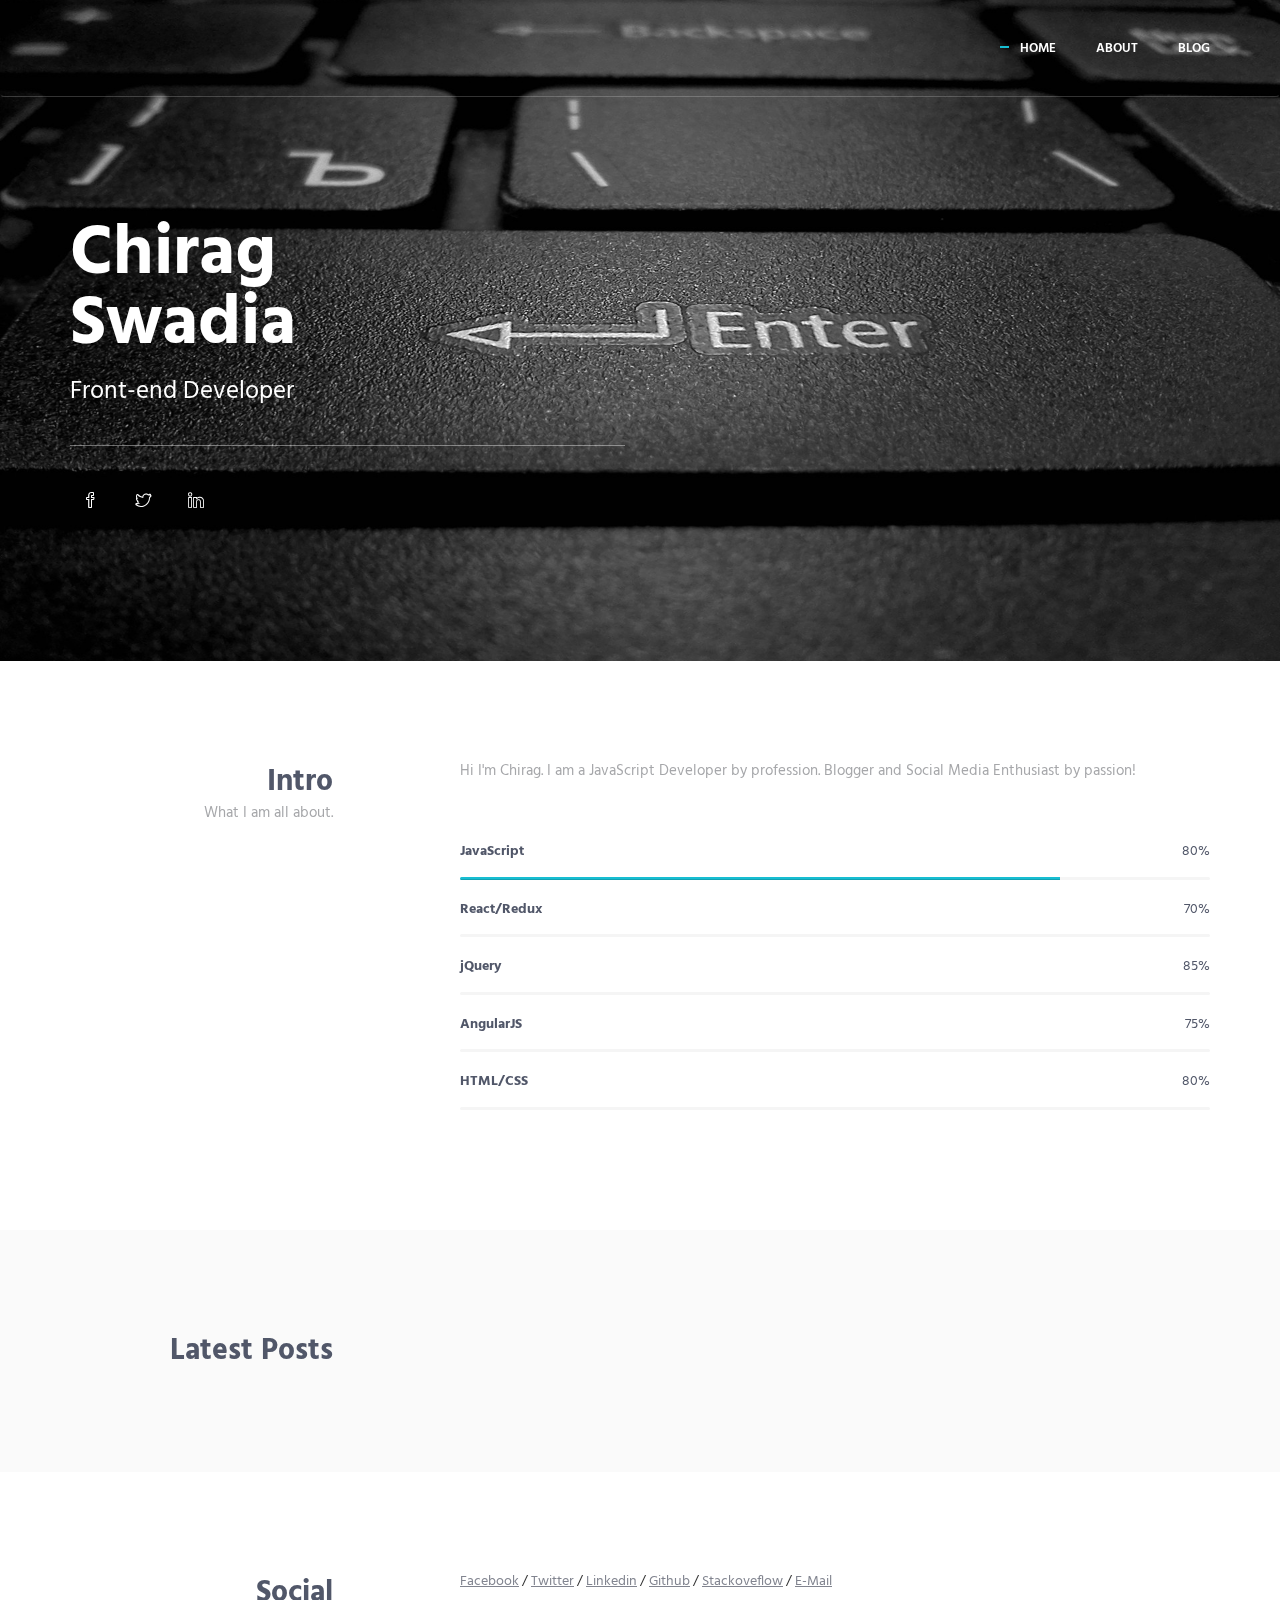
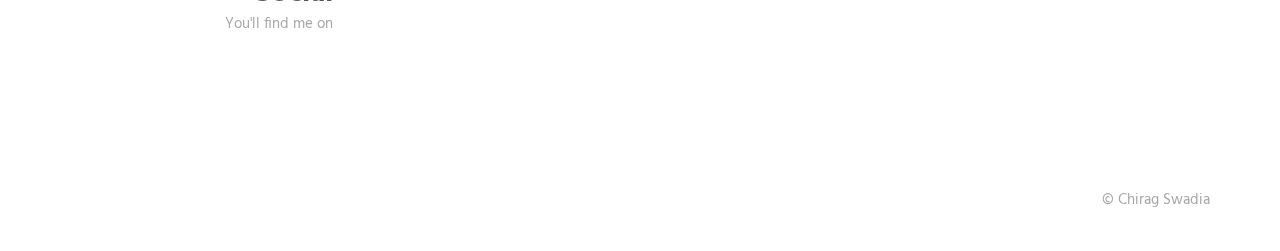
<file: index.html>
<!DOCTYPE html>
<!-- ==============================
    Project:        Metronic "Aircv" Frontend Freebie - Responsive HTML Template Based On Twitter Bootstrap 3.3.4
    Version:        1.0
    Author:         KeenThemes
    Primary use:    Corporate, Business Themes.
    Email:          support@keenthemes.com
    Follow:         http://www.twitter.com/keenthemes
    Like:           http://www.facebook.com/keenthemes
    Website:        http://www.keenthemes.com
    Premium:        Premium Metronic Admin Theme: http://themeforest.net/item/metronic-responsive-admin-dashboard-template/4021469?ref=keenthemes
================================== -->
<html lang="en" class="no-js">
    <!-- BEGIN HEAD -->
    <head>
        <meta charset="utf-8"/>
        <title>Chirag Swadia</title>
        <meta http-equiv="X-UA-Compatible" content="IE=edge">
        <meta content="width=device-width, initial-scale=1" name="viewport"/>
        <meta content="" name="description"/>
        <meta content="" name="author"/>

        <!-- GLOBAL MANDATORY STYLES -->
        <link href="http://fonts.googleapis.com/css?family=Hind:300,400,500,600,700" rel="stylesheet" type="text/css">
        <link href="vendor/simple-line-icons/css/simple-line-icons.css" rel="stylesheet" type="text/css"/>
        <link href="vendor/bootstrap/css/bootstrap.min.css" rel="stylesheet" type="text/css"/>

        <!-- PAGE LEVEL PLUGIN STYLES -->
        <link href="css/animate.css" rel="stylesheet">

        <!-- THEME STYLES -->
        <link href="css/layout.min.css" rel="stylesheet" type="text/css"/>

        <!-- Favicon -->
        <link rel="shortcut icon" href="favicon.ico"/>
    </head>
    <!-- END HEAD -->

    <!-- BODY -->
    <body id="body" data-spy="scroll" data-target=".header">

        <!--========== HEADER ==========-->
        <header class="header navbar-fixed-top">
            <!-- Navbar -->
            <nav class="navbar" role="navigation">
                <div class="container">
                    <!-- Brand and toggle get grouped for better mobile display -->
                    <div class="menu-container js_nav-item">
                        <button type="button" class="navbar-toggle" data-toggle="collapse" data-target=".nav-collapse">
                            <span class="sr-only">Toggle navigation</span>
                            <span class="toggle-icon"></span>
                        </button>

                        <!-- Logo -->
                        <div class="logo">
                            <a class="logo-wrap" href="#body">
                                
                            </a>
                        </div>
                        <!-- End Logo -->
                    </div>

                    <!-- Collect the nav links, forms, and other content for toggling -->
                    <div class="collapse navbar-collapse nav-collapse">
                        <div class="menu-container">
                            <ul class="nav navbar-nav navbar-nav-right">
                                <li class="js_nav-item nav-item"><a class="nav-item-child nav-item-hover" href="#body">Home</a></li>
                                <li class="js_nav-item nav-item"><a class="nav-item-child nav-item-hover" href="#about">About</a></li>
                                <li class="js_nav-item nav-item"><a class="nav-item-child nav-item-hover" href="http://medium.com/@chiragswadia" target="_blank">Blog</a></li>
                            </ul>
                        </div>
                    </div>
                    <!-- End Navbar Collapse -->
                </div>
            </nav>
            <!-- Navbar -->
        </header>
        <!--========== END HEADER ==========-->

        <!--========== SLIDER ==========-->
        <div class="promo-block parallax-window" data-parallax="scroll" data-image-src="img/1920x1080/background.jpg">
            <div class="container">
                <div class="row">
                    <div class="col-sm-6">
                        <div class="promo-block-divider">
                            <h1 class="promo-block-title">Chirag <br/> Swadia</h1>
                            <p class="promo-block-text">Front-end Developer</p>
                        </div>
                        <ul class="list-inline">
                            <li><a target="_blank" href="https://facebook.com/chiragswadia" class="social-icons"><i class="icon-social-facebook"></i></a></li>
                            <li><a target="_blank" href="https://twitter.com/chiragswadia" class="social-icons"><i class="icon-social-twitter"></i></a></li>
                            <li><a target="_blank" href="https://in.linkedin.com/in/chiragswadia" class="social-icons"><i class="icon-social-linkedin"></i></a></li>
                        </ul>
                    </div>
                </div>
                <!--// end row -->
            </div>
        </div>
        <!--========== SLIDER ==========-->

        <!--========== PAGE LAYOUT ==========-->
        <!-- About -->
        <div id="about">
            <div class="container content-lg">
                <div class="row">
                    <div class="col-sm-3 sm-margin-b-30">
                        <div class="text-right sm-text-left">
                            <h2 class="margin-b-0">Intro</h2>
                            <p>What I am all about.</p>
                        </div>
                    </div>
                    <div class="col-sm-8 col-sm-offset-1">
                        <div class="margin-b-60">
                            <p>Hi I'm Chirag. I am a JavaScript Developer by profession. Blogger and Social Media Enthusiast by passion!</p>
                        </div>

                        <!-- Progress Box -->
                        <div class="progress-box">
                            <h5>JavaScript <span class="color-heading pull-right">80%</span></h5>
                            <div class="progress">
                                <div class="progress-bar bg-color-base" role="progressbar" data-width="80"></div>
                            </div>
                        </div>
                        <div class="progress-box">
                            <h5>React/Redux <span class="color-heading pull-right">70%</span></h5>
                            <div class="progress">
                                <div class="progress-bar bg-color-base" role="progressbar" data-width="70"></div>
                            </div>
                        </div>
                        <div class="progress-box">
                            <h5>jQuery <span class="color-heading pull-right">85%</span></h5>
                            <div class="progress">
                                <div class="progress-bar bg-color-base" role="progressbar" data-width="85"></div>
                            </div>
                        </div>
                        <div class="progress-box">
                            <h5>AngularJS <span class="color-heading pull-right">75%</span></h5>
                            <div class="progress">
                                <div class="progress-bar bg-color-base" role="progressbar" data-width="75"></div>
                            </div>
                        </div>
                        <div class="progress-box">
                            <h5>HTML/CSS <span class="color-heading pull-right">80%</span></h5>
                            <div class="progress">
                                <div class="progress-bar bg-color-base" role="progressbar" data-width="80"></div>
                            </div>
                        </div>
                        <!-- End Progress Box -->
                    </div>
                </div>
                <!--// end row -->
            </div>
        </div>
        <!-- End About -->

        <!-- Experience -->
        <div id="blogposts">
            <div class="bg-color-sky-light" data-auto-height="true">
                <div class="container content-lg">
                    <div class="row">
                        <div class="col-sm-3 sm-margin-b-30">
                            <div class="text-right sm-text-left">
                                <h2 class="margin-b-0">Latest Posts</h2>
                            </div>
                        </div>
                        <div id="blogposts_container" class="col-sm-8 col-sm-offset-1">
                            <!-- This will be populated by Javascript -->
                        </div>
                    </div>
                    <!--// end row -->
                </div>
            </div>
        </div>
        <!-- End Experience -->
        
         <div id="sociallinks">
            <div class="container content-lg">
                <div class="row">
                    <div class="col-sm-3 sm-margin-b-30">
                        <div class="text-right sm-text-left">
                            <h2 class="margin-b-0">Social</h2>
                            <p>You'll find me on</p>
                        </div>
                    </div>
                    <div class="col-sm-8 col-sm-offset-1">
                        <a class="underline" target="_blank" href="http://facebook.com/chiragswadia">Facebook</a> /
                        <a class="underline" target="_blank" href="http://twitter.com/chiragswadia">Twitter</a> /
                        <a class="underline" target="_blank" href="http://in.linkedin.com/in/chiragswadia">Linkedin</a> /
                        <a class="underline" target="_blank" href="http://github.com/chiragswadia">Github</a> /
                        <a class="underline" target="_blank" href="https://stackoverflow.com/users/1253103/chirag-swadia?tab=profile">Stackoveflow</a> /
                        <a class="underline" target="_blank" href="mailto:chirag.swadia@gmail.com">E-Mail</a>
                    </div>
                </div>
                <!--// end row -->
            </div>
        </div>
    
        <!--========== END PAGE LAYOUT ==========-->

        <!--========== FOOTER ==========-->
        <footer class="footer">
            <div class="content container">
                <div class="row">
                    <div class="col-xs-6">
                    </div>
                    <div class="col-xs-6 text-right sm-text-left">
                        <p class="margin-b-0">&copy; Chirag Swadia</p>
                    </div>
                </div>
                <!--// end row -->
            </div>
        </footer>
        <!--========== END FOOTER ==========-->

        <!-- Back To Top -->
        <a href="javascript:void(0);" class="js-back-to-top back-to-top">Top</a>

        <!-- JAVASCRIPTS(Load javascripts at bottom, this will reduce page load time) -->
        <!-- CORE PLUGINS -->
        <script src="vendor/jquery.min.js" type="text/javascript"></script>
        <script src="vendor/jquery-migrate.min.js" type="text/javascript"></script>
        <script src="vendor/bootstrap/js/bootstrap.min.js" type="text/javascript"></script>

        <!-- PAGE LEVEL PLUGINS -->
        <script src="vendor/jquery.easing.js" type="text/javascript"></script>
        <script src="vendor/jquery.back-to-top.js" type="text/javascript"></script>
        <script src="vendor/jquery.smooth-scroll.js" type="text/javascript"></script>
        <script src="vendor/jquery.wow.min.js" type="text/javascript"></script>
        <script src="vendor/jquery.parallax.min.js" type="text/javascript"></script>
        <script src="vendor/jquery.appear.js" type="text/javascript"></script>
        <script src="vendor/masonry/jquery.masonry.pkgd.min.js" type="text/javascript"></script>
        <script src="vendor/masonry/imagesloaded.pkgd.min.js" type="text/javascript"></script>

        <!-- PAGE LEVEL SCRIPTS -->
        <script src="js/layout.min.js" type="text/javascript"></script>
        <script src="js/components/progress-bar.min.js" type="text/javascript"></script>
        <script src="js/components/masonry.min.js" type="text/javascript"></script>
        <script src="js/components/wow.min.js" type="text/javascript"></script>
        
        <!-- Custom Script -->
        <script src="js/custom.js" type="text/javascript"></script>

    </body>
    <!-- END BODY -->
</html>
</file>
<file: vendor/simple-line-icons/css/simple-line-icons.css>
@font-face {
  font-family: 'simple-line-icons';
  src: url('../fonts/Simple-Line-Icons.eot?v=2.3.2');
  src: url('../fonts/Simple-Line-Icons.eot?v=2.3.2#iefix') format('embedded-opentype'), url('../fonts/Simple-Line-Icons.woff2?v=2.3.2') format('woff2'), url('../fonts/Simple-Line-Icons.ttf?v=2.3.2') format('truetype'), url('../fonts/Simple-Line-Icons.woff?v=2.3.2') format('woff'), url('../fonts/Simple-Line-Icons.svg?v=2.3.2#simple-line-icons') format('svg');
  font-weight: normal;
  font-style: normal;
}
/*
 Use the following CSS code if you want to have a class per icon.
 Instead of a list of all class selectors, you can use the generic [class*="icon-"] selector, but it's slower:
*/
.icon-user,
.icon-people,
.icon-user-female,
.icon-user-follow,
.icon-user-following,
.icon-user-unfollow,
.icon-login,
.icon-logout,
.icon-emotsmile,
.icon-phone,
.icon-call-end,
.icon-call-in,
.icon-call-out,
.icon-map,
.icon-location-pin,
.icon-direction,
.icon-directions,
.icon-compass,
.icon-layers,
.icon-menu,
.icon-list,
.icon-options-vertical,
.icon-options,
.icon-arrow-down,
.icon-arrow-left,
.icon-arrow-right,
.icon-arrow-up,
.icon-arrow-up-circle,
.icon-arrow-left-circle,
.icon-arrow-right-circle,
.icon-arrow-down-circle,
.icon-check,
.icon-clock,
.icon-plus,
.icon-minus,
.icon-close,
.icon-exclamation,
.icon-organization,
.icon-trophy,
.icon-screen-smartphone,
.icon-screen-desktop,
.icon-plane,
.icon-notebook,
.icon-mustache,
.icon-mouse,
.icon-magnet,
.icon-energy,
.icon-disc,
.icon-cursor,
.icon-cursor-move,
.icon-crop,
.icon-chemistry,
.icon-speedometer,
.icon-shield,
.icon-screen-tablet,
.icon-magic-wand,
.icon-hourglass,
.icon-graduation,
.icon-ghost,
.icon-game-controller,
.icon-fire,
.icon-eyeglass,
.icon-envelope-open,
.icon-envelope-letter,
.icon-bell,
.icon-badge,
.icon-anchor,
.icon-wallet,
.icon-vector,
.icon-speech,
.icon-puzzle,
.icon-printer,
.icon-present,
.icon-playlist,
.icon-pin,
.icon-picture,
.icon-handbag,
.icon-globe-alt,
.icon-globe,
.icon-folder-alt,
.icon-folder,
.icon-film,
.icon-feed,
.icon-drop,
.icon-drawer,
.icon-docs,
.icon-doc,
.icon-diamond,
.icon-cup,
.icon-calculator,
.icon-bubbles,
.icon-briefcase,
.icon-book-open,
.icon-basket-loaded,
.icon-basket,
.icon-bag,
.icon-action-undo,
.icon-action-redo,
.icon-wrench,
.icon-umbrella,
.icon-trash,
.icon-tag,
.icon-support,
.icon-frame,
.icon-size-fullscreen,
.icon-size-actual,
.icon-shuffle,
.icon-share-alt,
.icon-share,
.icon-rocket,
.icon-question,
.icon-pie-chart,
.icon-pencil,
.icon-note,
.icon-loop,
.icon-home,
.icon-grid,
.icon-graph,
.icon-microphone,
.icon-music-tone-alt,
.icon-music-tone,
.icon-earphones-alt,
.icon-earphones,
.icon-equalizer,
.icon-like,
.icon-dislike,
.icon-control-start,
.icon-control-rewind,
.icon-control-play,
.icon-control-pause,
.icon-control-forward,
.icon-control-end,
.icon-volume-1,
.icon-volume-2,
.icon-volume-off,
.icon-calendar,
.icon-bulb,
.icon-chart,
.icon-ban,
.icon-bubble,
.icon-camrecorder,
.icon-camera,
.icon-cloud-download,
.icon-cloud-upload,
.icon-envelope,
.icon-eye,
.icon-flag,
.icon-heart,
.icon-info,
.icon-key,
.icon-link,
.icon-lock,
.icon-lock-open,
.icon-magnifier,
.icon-magnifier-add,
.icon-magnifier-remove,
.icon-paper-clip,
.icon-paper-plane,
.icon-power,
.icon-refresh,
.icon-reload,
.icon-settings,
.icon-star,
.icon-symbol-female,
.icon-symbol-male,
.icon-target,
.icon-credit-card,
.icon-paypal,
.icon-social-tumblr,
.icon-social-twitter,
.icon-social-facebook,
.icon-social-instagram,
.icon-social-linkedin,
.icon-social-pinterest,
.icon-social-github,
.icon-social-google,
.icon-social-reddit,
.icon-social-skype,
.icon-social-dribbble,
.icon-social-behance,
.icon-social-foursqare,
.icon-social-soundcloud,
.icon-social-spotify,
.icon-social-stumbleupon,
.icon-social-youtube,
.icon-social-dropbox {
  font-family: 'simple-line-icons';
  speak: none;
  font-style: normal;
  font-weight: normal;
  font-variant: normal;
  text-transform: none;
  line-height: 1;
  /* Better Font Rendering =========== */
  -webkit-font-smoothing: antialiased;
  -moz-osx-font-smoothing: grayscale;
}
.icon-user:before {
  content: "\e005";
}
.icon-people:before {
  content: "\e001";
}
.icon-user-female:before {
  content: "\e000";
}
.icon-user-follow:before {
  content: "\e002";
}
.icon-user-following:before {
  content: "\e003";
}
.icon-user-unfollow:before {
  content: "\e004";
}
.icon-login:before {
  content: "\e066";
}
.icon-logout:before {
  content: "\e065";
}
.icon-emotsmile:before {
  content: "\e021";
}
.icon-phone:before {
  content: "\e600";
}
.icon-call-end:before {
  content: "\e048";
}
.icon-call-in:before {
  content: "\e047";
}
.icon-call-out:before {
  content: "\e046";
}
.icon-map:before {
  content: "\e033";
}
.icon-location-pin:before {
  content: "\e096";
}
.icon-direction:before {
  content: "\e042";
}
.icon-directions:before {
  content: "\e041";
}
.icon-compass:before {
  content: "\e045";
}
.icon-layers:before {
  content: "\e034";
}
.icon-menu:before {
  content: "\e601";
}
.icon-list:before {
  content: "\e067";
}
.icon-options-vertical:before {
  content: "\e602";
}
.icon-options:before {
  content: "\e603";
}
.icon-arrow-down:before {
  content: "\e604";
}
.icon-arrow-left:before {
  content: "\e605";
}
.icon-arrow-right:before {
  content: "\e606";
}
.icon-arrow-up:before {
  content: "\e607";
}
.icon-arrow-up-circle:before {
  content: "\e078";
}
.icon-arrow-left-circle:before {
  content: "\e07a";
}
.icon-arrow-right-circle:before {
  content: "\e079";
}
.icon-arrow-down-circle:before {
  content: "\e07b";
}
.icon-check:before {
  content: "\e080";
}
.icon-clock:before {
  content: "\e081";
}
.icon-plus:before {
  content: "\e095";
}
.icon-minus:before {
  content: "\e615";
}
.icon-close:before {
  content: "\e082";
}
.icon-exclamation:before {
  content: "\e617";
}
.icon-organization:before {
  content: "\e616";
}
.icon-trophy:before {
  content: "\e006";
}
.icon-screen-smartphone:before {
  content: "\e010";
}
.icon-screen-desktop:before {
  content: "\e011";
}
.icon-plane:before {
  content: "\e012";
}
.icon-notebook:before {
  content: "\e013";
}
.icon-mustache:before {
  content: "\e014";
}
.icon-mouse:before {
  content: "\e015";
}
.icon-magnet:before {
  content: "\e016";
}
.icon-energy:before {
  content: "\e020";
}
.icon-disc:before {
  content: "\e022";
}
.icon-cursor:before {
  content: "\e06e";
}
.icon-cursor-move:before {
  content: "\e023";
}
.icon-crop:before {
  content: "\e024";
}
.icon-chemistry:before {
  content: "\e026";
}
.icon-speedometer:before {
  content: "\e007";
}
.icon-shield:before {
  content: "\e00e";
}
.icon-screen-tablet:before {
  content: "\e00f";
}
.icon-magic-wand:before {
  content: "\e017";
}
.icon-hourglass:before {
  content: "\e018";
}
.icon-graduation:before {
  content: "\e019";
}
.icon-ghost:before {
  content: "\e01a";
}
.icon-game-controller:before {
  content: "\e01b";
}
.icon-fire:before {
  content: "\e01c";
}
.icon-eyeglass:before {
  content: "\e01d";
}
.icon-envelope-open:before {
  content: "\e01e";
}
.icon-envelope-letter:before {
  content: "\e01f";
}
.icon-bell:before {
  content: "\e027";
}
.icon-badge:before {
  content: "\e028";
}
.icon-anchor:before {
  content: "\e029";
}
.icon-wallet:before {
  content: "\e02a";
}
.icon-vector:before {
  content: "\e02b";
}
.icon-speech:before {
  content: "\e02c";
}
.icon-puzzle:before {
  content: "\e02d";
}
.icon-printer:before {
  content: "\e02e";
}
.icon-present:before {
  content: "\e02f";
}
.icon-playlist:before {
  content: "\e030";
}
.icon-pin:before {
  content: "\e031";
}
.icon-picture:before {
  content: "\e032";
}
.icon-handbag:before {
  content: "\e035";
}
.icon-globe-alt:before {
  content: "\e036";
}
.icon-globe:before {
  content: "\e037";
}
.icon-folder-alt:before {
  content: "\e039";
}
.icon-folder:before {
  content: "\e089";
}
.icon-film:before {
  content: "\e03a";
}
.icon-feed:before {
  content: "\e03b";
}
.icon-drop:before {
  content: "\e03e";
}
.icon-drawer:before {
  content: "\e03f";
}
.icon-docs:before {
  content: "\e040";
}
.icon-doc:before {
  content: "\e085";
}
.icon-diamond:before {
  content: "\e043";
}
.icon-cup:before {
  content: "\e044";
}
.icon-calculator:before {
  content: "\e049";
}
.icon-bubbles:before {
  content: "\e04a";
}
.icon-briefcase:before {
  content: "\e04b";
}
.icon-book-open:before {
  content: "\e04c";
}
.icon-basket-loaded:before {
  content: "\e04d";
}
.icon-basket:before {
  content: "\e04e";
}
.icon-bag:before {
  content: "\e04f";
}
.icon-action-undo:before {
  content: "\e050";
}
.icon-action-redo:before {
  content: "\e051";
}
.icon-wrench:before {
  content: "\e052";
}
.icon-umbrella:before {
  content: "\e053";
}
.icon-trash:before {
  content: "\e054";
}
.icon-tag:before {
  content: "\e055";
}
.icon-support:before {
  content: "\e056";
}
.icon-frame:before {
  content: "\e038";
}
.icon-size-fullscreen:before {
  content: "\e057";
}
.icon-size-actual:before {
  content: "\e058";
}
.icon-shuffle:before {
  content: "\e059";
}
.icon-share-alt:before {
  content: "\e05a";
}
.icon-share:before {
  content: "\e05b";
}
.icon-rocket:before {
  content: "\e05c";
}
.icon-question:before {
  content: "\e05d";
}
.icon-pie-chart:before {
  content: "\e05e";
}
.icon-pencil:before {
  content: "\e05f";
}
.icon-note:before {
  content: "\e060";
}
.icon-loop:before {
  content: "\e064";
}
.icon-home:before {
  content: "\e069";
}
.icon-grid:before {
  content: "\e06a";
}
.icon-graph:before {
  content: "\e06b";
}
.icon-microphone:before {
  content: "\e063";
}
.icon-music-tone-alt:before {
  content: "\e061";
}
.icon-music-tone:before {
  content: "\e062";
}
.icon-earphones-alt:before {
  content: "\e03c";
}
.icon-earphones:before {
  content: "\e03d";
}
.icon-equalizer:before {
  content: "\e06c";
}
.icon-like:before {
  content: "\e068";
}
.icon-dislike:before {
  content: "\e06d";
}
.icon-control-start:before {
  content: "\e06f";
}
.icon-control-rewind:before {
  content: "\e070";
}
.icon-control-play:before {
  content: "\e071";
}
.icon-control-pause:before {
  content: "\e072";
}
.icon-control-forward:before {
  content: "\e073";
}
.icon-control-end:before {
  content: "\e074";
}
.icon-volume-1:before {
  content: "\e09f";
}
.icon-volume-2:before {
  content: "\e0a0";
}
.icon-volume-off:before {
  content: "\e0a1";
}
.icon-calendar:before {
  content: "\e075";
}
.icon-bulb:before {
  content: "\e076";
}
.icon-chart:before {
  content: "\e077";
}
.icon-ban:before {
  content: "\e07c";
}
.icon-bubble:before {
  content: "\e07d";
}
.icon-camrecorder:before {
  content: "\e07e";
}
.icon-camera:before {
  content: "\e07f";
}
.icon-cloud-download:before {
  content: "\e083";
}
.icon-cloud-upload:before {
  content: "\e084";
}
.icon-envelope:before {
  content: "\e086";
}
.icon-eye:before {
  content: "\e087";
}
.icon-flag:before {
  content: "\e088";
}
.icon-heart:before {
  content: "\e08a";
}
.icon-info:before {
  content: "\e08b";
}
.icon-key:before {
  content: "\e08c";
}
.icon-link:before {
  content: "\e08d";
}
.icon-lock:before {
  content: "\e08e";
}
.icon-lock-open:before {
  content: "\e08f";
}
.icon-magnifier:before {
  content: "\e090";
}
.icon-magnifier-add:before {
  content: "\e091";
}
.icon-magnifier-remove:before {
  content: "\e092";
}
.icon-paper-clip:before {
  content: "\e093";
}
.icon-paper-plane:before {
  content: "\e094";
}
.icon-power:before {
  content: "\e097";
}
.icon-refresh:before {
  content: "\e098";
}
.icon-reload:before {
  content: "\e099";
}
.icon-settings:before {
  content: "\e09a";
}
.icon-star:before {
  content: "\e09b";
}
.icon-symbol-female:before {
  content: "\e09c";
}
.icon-symbol-male:before {
  content: "\e09d";
}
.icon-target:before {
  content: "\e09e";
}
.icon-credit-card:before {
  content: "\e025";
}
.icon-paypal:before {
  content: "\e608";
}
.icon-social-tumblr:before {
  content: "\e00a";
}
.icon-social-twitter:before {
  content: "\e009";
}
.icon-social-facebook:before {
  content: "\e00b";
}
.icon-social-instagram:before {
  content: "\e609";
}
.icon-social-linkedin:before {
  content: "\e60a";
}
.icon-social-pinterest:before {
  content: "\e60b";
}
.icon-social-github:before {
  content: "\e60c";
}
.icon-social-google:before {
  content: "\e60d";
}
.icon-social-reddit:before {
  content: "\e60e";
}
.icon-social-skype:before {
  content: "\e60f";
}
.icon-social-dribbble:before {
  content: "\e00d";
}
.icon-social-behance:before {
  content: "\e610";
}
.icon-social-foursqare:before {
  content: "\e611";
}
.icon-social-soundcloud:before {
  content: "\e612";
}
.icon-social-spotify:before {
  content: "\e613";
}
.icon-social-stumbleupon:before {
  content: "\e614";
}
.icon-social-youtube:before {
  content: "\e008";
}
.icon-social-dropbox:before {
  content: "\e00c";
}
</file>
<file: css/layout.min.css>
.link,body{position:relative;font-family:Hind,sans-serif}.btn-theme,p{line-height:1.4}.btn-theme.active.focus,.btn-theme.active:focus,.btn-theme.focus,.btn-theme:active.focus,.btn-theme:active:focus,.btn-theme:focus,:active,:focus,a,a:active,a:focus,a:hover{outline:0}.btn-theme:hover,.progress-box .progress-bar{transition-property:all;transition-timing-function:cubic-bezier(.7,1,.7,1)}.header .nav-item-child,.link,a,body,em,h1,h2,h3,h4,h5,h6,li,li a,p,span{font-family:Hind,sans-serif}.header .nav-item-hover:after,.link:after,.work .work-overlay:before{content:" "}.back-to-top,.header .nav-item-child,.link{text-transform:uppercase}.back-to-top:focus,.back-to-top:hover,.btn-theme.focus,.btn-theme:focus,.btn-theme:hover,.content-wrapper-link,.header .logo-wrap:focus,.header .logo-wrap:hover,a:active,a:focus,a:hover,h1>a:focus,h2>a:focus,h3>a:focus,h4>a:focus,h5>a:focus,h6>a:focus{text-decoration:none}.container-full-width:after,.container-sm:after{clear:both}html{overflow-x:hidden}body,html,html a{-webkit-font-smoothing:antialiased}p{font-size:15px;font-weight:400;color:#a6a7aa;margin-bottom:15px}em,li,li a{font-size:16px;font-weight:500;color:#515769}a{color:#81848f}a:active,a:focus,a:hover{color:#999caa}.link{font-size:13px;font-weight:600}.back-to-top,.form-control,span{font-weight:400}.link:after{position:absolute;top:8px;right:-15px;width:9px;height:2px;background:#17bed2}span{font-size:14px;color:#bfc1c7}h1,h2,h3,h4,h5,h6{font-weight:700;color:#515769;line-height:1.4;margin:0 0 15px}h1>a,h2>a,h3>a,h4>a,h5>a,h6>a{color:#515769}h1>a:hover,h2>a:hover,h3>a:hover,h4>a:hover,h5>a:hover,h6>a:hover{color:#999caa;text-decoration:none}h1{font-size:40px}h2{font-size:30px}h3,h4{font-size:22px}::selection{color:#fff;background:#17bed2;text-shadow:none}::-webkit-selection{color:#fff;background:#17bed2;text-shadow:none}::-moz-selection{color:#fff;background:#17bed2;text-shadow:none}.section-seperator{border-bottom:1px solid #edf0f2}.content-wrapper-link{position:absolute;top:0;left:0;right:0;bottom:0;display:block;z-index:3}.btn-icon,.btn-theme,.work{position:relative}.btn-theme,.social-icons{display:inline-block;vertical-align:middle;text-align:center}.btn-theme{background-image:none;border-style:solid;white-space:nowrap;-ms-touch-action:manipulation;touch-action:manipulation;cursor:pointer;-webkit-user-select:none;-moz-user-select:none;-ms-user-select:none;user-select:none}.btn-theme:hover{transition-duration:.3s}.btn-theme.active,.btn-theme:active{background-image:none;outline:0}.btn-theme.disabled,.btn-theme[disabled],fieldset[disabled] .btn-theme{cursor:not-allowed;box-shadow:none;opacity:.65;pointer-events:none}.btn-icon{top:1px;margin-right:10px}.btn-white-bg{color:#515769;background:#fff;border-color:transparent;border-width:0}.btn-white-bg.focus,.btn-white-bg:focus,.btn-white-bg:hover{color:#fff;background:#17bed2;border-color:transparent}.btn-white-brd{color:#fff;background:0 0;border-color:#fff;border-width:2px}.btn-white-brd.focus,.btn-white-brd:focus,.btn-white-brd:hover{color:#515769;background:#fff;border-color:#fff}.btn-default-bg{color:#515769;background:#f3f4f5;border-color:transparent;border-width:0}.btn-default-bg.focus,.btn-default-bg:focus,.btn-default-bg:hover{color:#fff;background:#17bed2;border-color:transparent}.btn-theme-sm{font-size:13px;font-weight:600;padding:15px 40px}.btn-theme-md{font-size:15px;font-weight:600;padding:20px 30px}.progress-box .progress{box-shadow:none;height:3px}.progress-box .progress-bar{transition-duration:2s}.social-icons{width:40px;height:40px;font-size:16px;color:#fff;border-radius:50%;padding:11px;transition-duration:.3s;transition-property:all;transition-timing-function:cubic-bezier(.7,1,.7,1)}.work .work-overlay:before,.work .work-popup-overlay{top:0;width:100%;height:100%;transition-property:all;transition-timing-function:cubic-bezier(.7,1,.7,1);transition-duration:.3s;left:0}.social-icons:hover{color:#515769;background:#fff;transition-duration:.3s;transition-property:all;transition-timing-function:cubic-bezier(.7,1,.7,1)}.promo-block{padding:220px 0 130px}.promo-block .promo-block-title{font-size:70px;color:#fff;line-height:1}@media (max-width:480px){.promo-block .promo-block-title{font-size:50px}}.promo-block .promo-block-text{font-size:25px;color:#fff}.promo-block .promo-block-divider{border-bottom:1px solid rgba(255,255,255,.4);padding-bottom:20px;margin-bottom:35px}.service{background:#fff;padding:30px}.service .service-element,.service .service-info{-webkit-transform:translate3d(0,0,0);-moz-transform:translate3d(0,0,0);transform:translate3d(0,0,0);transition-duration:.3s;transition-property:all;transition-timing-function:cubic-bezier(.7,1,.7,1)}.service .service-icon{display:block;font-size:30px;color:#999caa;margin-bottom:30px}.service:hover .service-element{opacity:0;-webkit-transform:translate3d(0,-100%,0);-moz-transform:translate3d(0,-100%,0);transform:translate3d(0,-100%,0);transition-duration:.3s;transition-property:all;transition-timing-function:cubic-bezier(.7,1,.7,1)}.service:hover .service-info{-webkit-transform:translate3d(0,-30%,0);-moz-transform:translate3d(0,-30%,0);transform:translate3d(0,-30%,0);transition-duration:.3s;transition-property:all;transition-timing-function:cubic-bezier(.7,1,.7,1)}.work{display:block}.work .work-overlay{position:relative;cursor:pointer}.work .work-overlay:before{position:absolute;background:0 0}.work:hover .work-overlay:before{background:rgba(0,0,0,.5);transition-duration:.3s;transition-property:all;transition-timing-function:cubic-bezier(.7,1,.7,1)}.work .work-popup-overlay{position:fixed;right:0;z-index:99999;opacity:0;visibility:hidden;-webkit-backface-visibility:hidden;backface-visibility:hidden;overflow-x:hidden;background:rgba(81,87,105,.4)}.work .work-popup-overlay-show{opacity:1;visibility:visible;-webkit-backface-visibility:visible;backface-visibility:visible;transition-duration:.3s;transition-property:all;transition-timing-function:cubic-bezier(.7,1,.7,1)}.work .work-popup-content{position:absolute;top:50%;left:0;right:0;width:730px;height:auto;display:block;background:#fff;padding:30px;margin:0 auto;-webkit-transform:translate3d(0,-50%,0);-moz-transform:translate3d(0,-50%,0);transform:translate3d(0,-50%,0)}.header .logo-img,.header .logo-img-main,.header .logo-wrap{display:inline-block}.work .work-popup-content-divider{border-right:1px solid #cdcecf}@media (max-width:768px){.work .work-popup-content{width:95%}.work .work-popup-content-divider{border-right:none;border-bottom:1px solid #cdcecf}}.work .work-popup-close{float:right;font-size:13px;font-weight:700;color:#c5c6cb;transition-duration:.3s;transition-property:all;transition-timing-function:cubic-bezier(.7,1,.7,1)}.work .work-popup-close:hover{color:#aaacb3;transition-duration:.3s;transition-property:all;transition-timing-function:cubic-bezier(.7,1,.7,1)}.work .work-popup-tag{margin:0}.work .work-popup-tag-item{padding:0 2px}.work .work-popup-tag-link{font-size:13px}.footer .footer-logo{width:64px;height:auto}.navbar-fixed-top .navbar-collapse{max-height:100%}.header .navbar{margin-bottom:0;border-bottom:1px solid rgba(255,255,255,.2);transition-duration:.3s;transition-property:all;transition-timing-function:cubic-bezier(.7,1,.7,1)}.header .navbar-toggle{width:25px;height:25px;border:none;padding:0;margin:35px 0}.header .navbar-toggle .toggle-icon{position:relative;width:21px;height:1px;display:inline-block;background:#515769;transition-duration:.3s;transition-property:all;transition-timing-function:cubic-bezier(.7,1,.7,1)}.header .navbar-toggle .toggle-icon:after,.header .navbar-toggle .toggle-icon:before{position:absolute;left:0;background:#515769;content:" "}.header .navbar-toggle .toggle-icon:before{width:10px;height:1px;bottom:10px;-webkit-transform:rotate(0);-moz-transform:rotate(0);transform:rotate(0);transition-duration:.3s;transition-property:all;transition-timing-function:cubic-bezier(.7,1,.7,1)}.header .navbar-toggle .toggle-icon:after{width:16px;height:1px;top:-5px;-webkit-transform:rotate(0);-moz-transform:rotate(0);transform:rotate(0);transition-duration:.3s;transition-property:all;transition-timing-function:cubic-bezier(.7,1,.7,1)}.header .navbar-toggle:hover .toggle-icon{background:#17bed2;transition-duration:.3s;transition-property:all;transition-timing-function:cubic-bezier(.7,1,.7,1)}.header .navbar-toggle:hover .toggle-icon:after,.header .navbar-toggle:hover .toggle-icon:before{width:21px;height:1px;background:#17bed2;transition-duration:.3s;transition-property:all;transition-timing-function:cubic-bezier(.7,1,.7,1)}.header .logo-img-active,.header .logo-img-main,.header .nav-item.active .nav-item-hover:after,.header .nav-item:hover .nav-item-hover:after{transition-duration:.4s;transition-property:all;transition-timing-function:cubic-bezier(.7,1,.7,1)}.header .navbar-toggle:hover .toggle-icon.is-clicked{background:rgba(81,87,105,0)}.header .logo{width:100px;height:100px;float:left;max-height:95px;line-height:65px}.header .logo-wrap{padding:15px 0}.header .logo-img{width:64px;height:auto;max-width:100%;max-height:100%;vertical-align:middle}.header .logo-img-active{display:none}.header .nav-item,.header .nav-item-child{display:block;position:relative}.header .navbar-nav{padding-left:0;margin-bottom:0;list-style:none}.header .nav-item:last-child .nav-item-child{padding-right:0}.header .nav-item.active .nav-item-hover:after,.header .nav-item:hover .nav-item-hover:after{opacity:1}.header .nav-item-child{font-size:13px;font-weight:600;color:#fff;line-height:55px;padding:20px;transition-duration:.3s;transition-property:all;transition-timing-function:cubic-bezier(.7,1,.7,1)}.header .nav-item-child:focus,.header .nav-item-child:hover{background:inherit}.header .nav-item-hover{position:relative}.header .nav-item-hover:after{position:absolute;top:45px;left:0;width:9px;height:2px;background:#17bed2;opacity:0;transition-duration:.4s;transition-property:all;transition-timing-function:cubic-bezier(.7,1,.7,1)}@media (max-width:991px){.header{background:#fff}.header .navbar-toggle{display:block}.header .navbar-collapse.collapse{display:none!important}.header .navbar-collapse.collapse.in{display:block!important}.header .nav-collapse{padding-left:0;padding-right:0}.header .navbar-nav{margin:0;float:none}.header .navbar-nav .nav-item{float:none}.header .menu-container:after,.header .menu-container:before{content:" ";display:table}.header .menu-container:after{clear:both}.header .logo .logo-img-main{display:none}.header .logo .logo-img-active{display:inline-block}.header .nav-item-child{color:#515769;line-height:1.4;padding:12px 12px 12px 15px}.header .nav-item-hover:after{position:absolute;top:19px}}@media (max-width:767px){.header .menu-container{padding-left:15px;padding-right:15px;margin-left:0;margin-right:0}.header .navbar>.container,.header .navbar>.container>.nav-collapse{padding-left:0;padding-right:0;margin-left:0;margin-right:0}.header .navbar>.container{width:auto}}@media (min-width:992px){.header .navbar-nav-right{float:right}.page-on-scroll .header .navbar{background:#fff;border-bottom-color:#f0f0f0;transition-duration:.3s;transition-property:all;transition-timing-function:cubic-bezier(.7,1,.7,1)}.page-on-scroll .header .logo-img-active,.page-on-scroll .header .logo-img-main{transition-duration:.4s;transition-property:all;transition-timing-function:cubic-bezier(.7,1,.7,1)}.page-on-scroll .header .logo-img-main{display:none}.page-on-scroll .header .logo-img-active{display:inline-block}.page-on-scroll .header .nav-item-child{color:#515769;transition-duration:.3s;transition-property:all;transition-timing-function:cubic-bezier(.7,1,.7,1)}}.back-to-top,.back-to-top:hover{color:#fff;transition-property:all;transition-timing-function:cubic-bezier(.7,1,.7,1)}.back-to-top{position:fixed;right:10px;bottom:10px;display:inline-block;z-index:9;width:40px;height:40px;font-size:11px;text-align:center;line-height:3;letter-spacing:1px;background:#515769;border-radius:3px;visibility:hidden;opacity:0;padding:5px;-webkit-transform:translate3d(0,50px,0);-moz-transform:translate3d(0,50px,0);transform:translate3d(0,50px,0);transition-duration:.3s}.container-full-width:after,.container-full-width:before,.container-sm:after,.container-sm:before{content:" ";display:table}.back-to-top:hover{transition-duration:.3s}.back-to-top.back-to-top-is-visible{visibility:visible;opacity:.6;-webkit-transform:translate3d(0,0,0);-moz-transform:translate3d(0,0,0);transform:translate3d(0,0,0);transition-duration:.3s;transition-property:all;transition-timing-function:cubic-bezier(.7,1,.7,1)}.back-to-top.back-to-top-is-visible:hover{opacity:1;transition-duration:.3s;transition-property:all;transition-timing-function:cubic-bezier(.7,1,.7,1)}.back-to-top.back-to-top-fade-out{opacity:.4}.back-to-top.back-to-top-fade-out:hover{opacity:1;transition-duration:.3s;transition-property:all;transition-timing-function:cubic-bezier(.7,1,.7,1)}.form-control{height:50px;font-size:14px;color:#a6a7aa;background:#fafafa;border:none;box-shadow:none;border-radius:0;padding-left:15px}.form-control::-moz-placeholder{color:#a6a7aa}.form-control:-ms-input-placeholder{color:#a6a7aa}.form-control::-webkit-input-placeholder{color:#a6a7aa}.form-control:focus{color:#515769;box-shadow:none}.form-control:focus::-moz-placeholder{color:#515769}.form-control:focus:-ms-input-placeholder{color:#515769}.form-control:focus::-webkit-input-placeholder{color:#515769}.color-base{color:#17bed2!important}.color-white{color:#fff!important}.color-heading{color:#515769!important}.color-subtitle{color:#a6a7aa!important}.color-link{color:#81848f!important}.color-link-hover{color:#999caa!important}.color-sky-light{color:#fafafa!important}.bg-color-base{background:#17bed2!important}.bg-color-white{background:#fff!important}.bg-color-heading{background:#515769!important}.bg-color-subtitle{background:#a6a7aa!important}.bg-color-link{background:#81848f!important}.bg-color-link-hover{background:#999caa!important}.bg-color-sky-light{background:#fafafa!important}.row-space-2{margin-right:-2px;margin-left:-2px}.container-full-width,.container-sm{margin-right:auto;margin-left:auto}.row-space-2>[class*=col-]{padding-left:2px;padding-right:2px}.container-sm{padding-right:15px;padding-left:15px}@media (min-width:768px){.container-sm{width:750px}}@media (min-width:1200px){.container-sm{width:970px}}.content{padding-top:40px;padding-bottom:40px}.content-sm{padding-top:60px;padding-bottom:60px}.content-md{padding-top:80px;padding-bottom:80px}.content-lg{padding-top:100px;padding-bottom:100px}.full-width{width:100%;height:auto}.fweight-300{font-weight:300!important}.fweight-400{font-weight:400!important}.fweight-500{font-weight:500!important}.fweight-600{font-weight:600!important}.fweight-700{font-weight:700!important}.margin-l-0{margin-left:0!important}.margin-l-5{margin-left:5px!important}.margin-l-10{margin-left:10px!important}.margin-l-20{margin-left:20px!important}.margin-r-0{margin-right:0!important}.margin-r-5{margin-right:5px!important}.margin-r-10{margin-right:10px!important}.margin-r-20{margin-right:20px!important}.margin-t-0{margin-top:0!important}.margin-t-5{margin-top:5px!important}.margin-t-10{margin-top:10px!important}.margin-t-20{margin-top:20px!important}.margin-t-30{margin-top:30px!important}.margin-t-40{margin-top:40px!important}.margin-t-50{margin-top:50px!important}.margin-t-60{margin-top:60px!important}.margin-b-0{margin-bottom:0!important}.margin-b-4{margin-bottom:4px!important}.margin-b-5{margin-bottom:5px!important}.margin-b-10{margin-bottom:10px!important}.margin-b-20{margin-bottom:20px!important}.margin-b-30{margin-bottom:30px!important}.margin-b-40{margin-bottom:40px!important}.margin-b-50{margin-bottom:50px!important}.margin-b-60{margin-bottom:60px!important}.margin-b-70{margin-bottom:70px!important}.margin-b-80{margin-bottom:80px!important}.margin-b-90{margin-bottom:90px!important}.margin-b-100{margin-bottom:100px!important}.height-100{height:100px!important}.height-200{height:200px!important}.height-300{height:300px!important}.height-400{height:400px!important}.height-500{height:500px!important}@media (max-width:992px){.md-margin-b-0{margin-bottom:0!important}.md-margin-b-4{margin-bottom:4px!important}.md-margin-b-5{margin-bottom:5px!important}.md-margin-b-10{margin-bottom:10px!important}.md-margin-b-20{margin-bottom:20px!important}.md-margin-b-30{margin-bottom:30px!important}.md-margin-b-40{margin-bottom:40px!important}.md-margin-b-50{margin-bottom:50px!important}.md-margin-b-60{margin-bottom:60px!important}.md-margin-b-70{margin-bottom:70px!important}.md-margin-b-80{margin-bottom:80px!important}.md-margin-b-90{margin-bottom:90px!important}.md-margin-b-100{margin-bottom:100px!important}.md-text-center{text-align:center}.md-text-left{text-align:left}.md-text-right{text-align:right}}@media (max-width:768px){.sm-margin-b-0{margin-bottom:0!important}.sm-margin-b-4{margin-bottom:4px!important}.sm-margin-b-5{margin-bottom:5px!important}.sm-margin-b-10{margin-bottom:10px!important}.sm-margin-b-20{margin-bottom:20px!important}.sm-margin-b-30{margin-bottom:30px!important}.sm-margin-b-40{margin-bottom:40px!important}.sm-margin-b-50{margin-bottom:50px!important}.sm-margin-b-60{margin-bottom:60px!important}.sm-margin-b-70{margin-bottom:70px!important}.sm-margin-b-80{margin-bottom:80px!important}.sm-margin-b-90{margin-bottom:90px!important}.sm-margin-b-100{margin-bottom:100px!important}.sm-text-center{text-align:center}.sm-text-left{text-align:left}.sm-text-right{text-align:right}}@media (max-width:480px){.xs-margin-b-0{margin-bottom:0!important}.xs-margin-b-4{margin-bottom:4px!important}.xs-margin-b-5{margin-bottom:5px!important}.xs-margin-b-10{margin-bottom:10px!important}.xs-margin-b-20{margin-bottom:20px!important}.xs-margin-b-30{margin-bottom:30px!important}.xs-margin-b-40{margin-bottom:40px!important}.xs-margin-b-50{margin-bottom:50px!important}.xs-margin-b-60{margin-bottom:60px!important}.xs-margin-b-70{margin-bottom:70px!important}.xs-margin-b-80{margin-bottom:80px!important}.xs-margin-b-90{margin-bottom:90px!important}.xs-margin-b-100{margin-bottom:100px!important}.xs-text-center{text-align:center}.xs-text-left{text-align:left}.xs-text-right{text-align:right}}
a.underline{
	text-decoration: underline;
}
</file>
